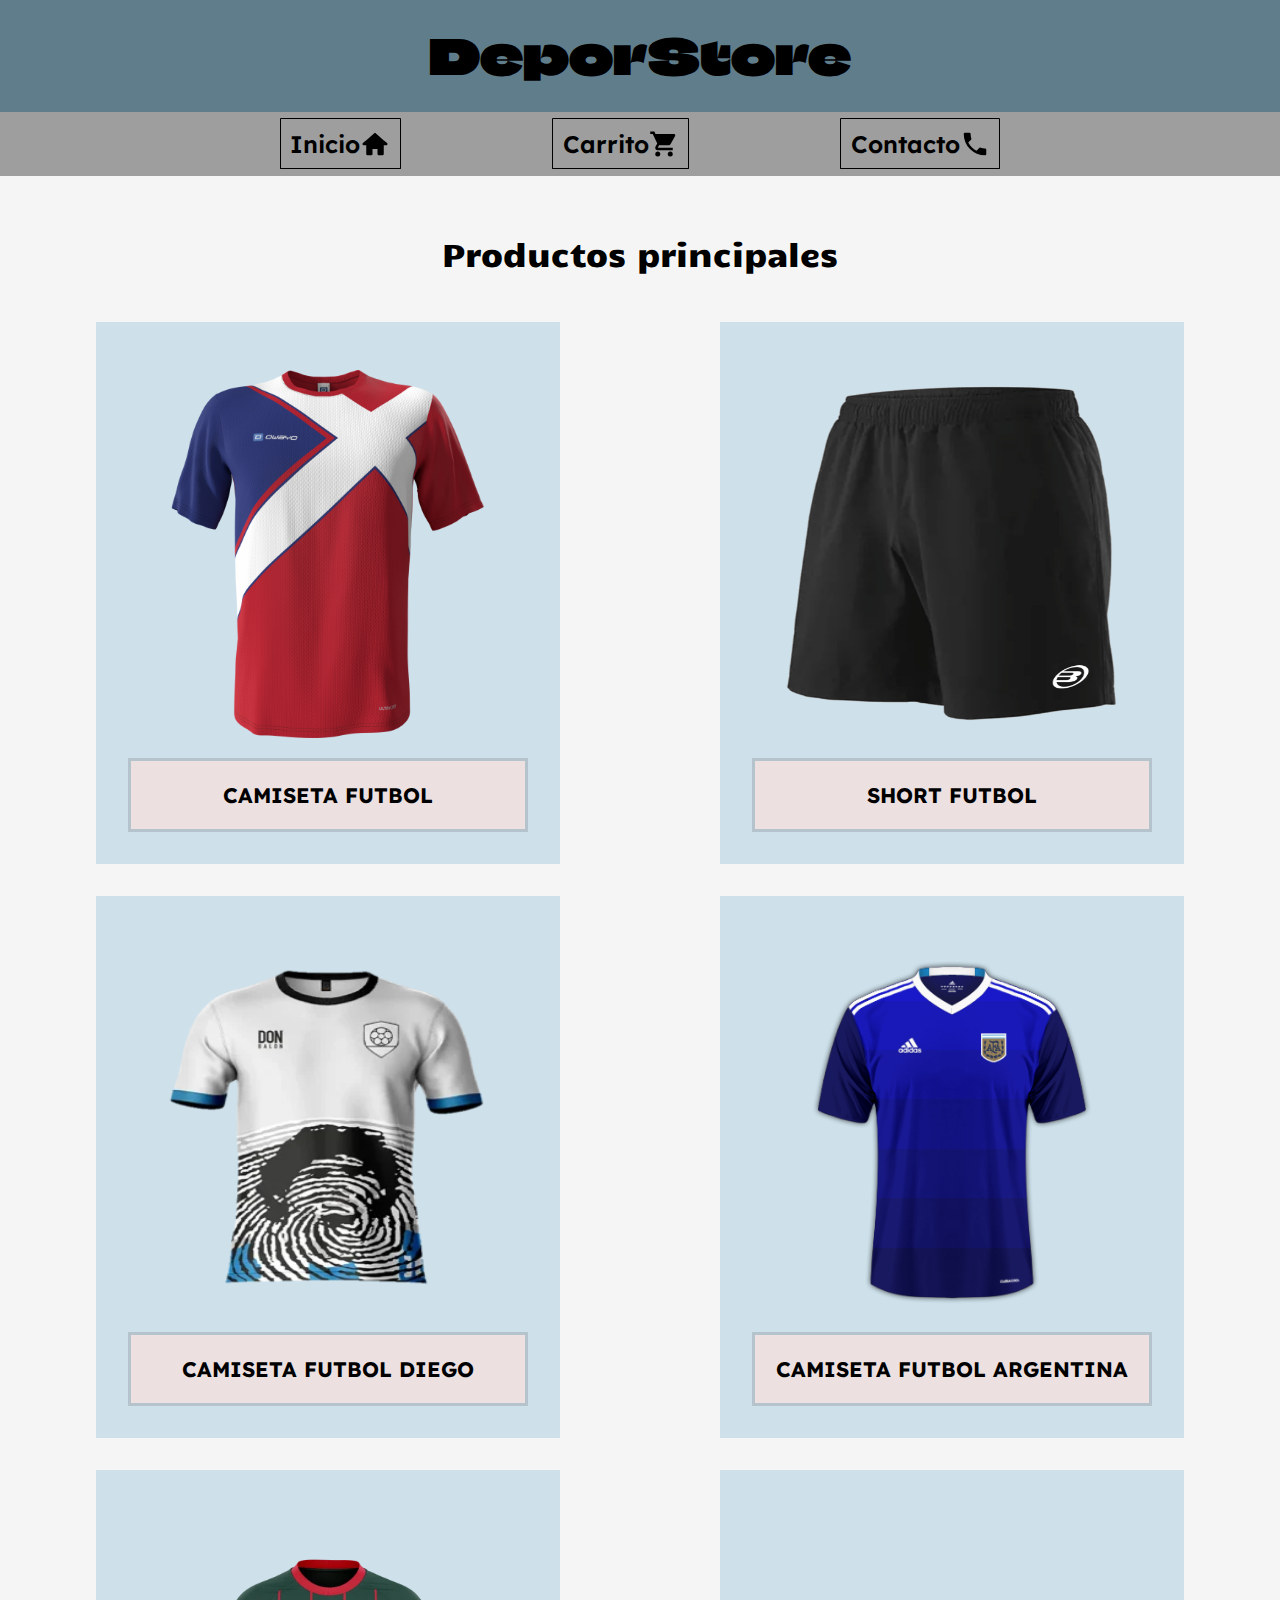
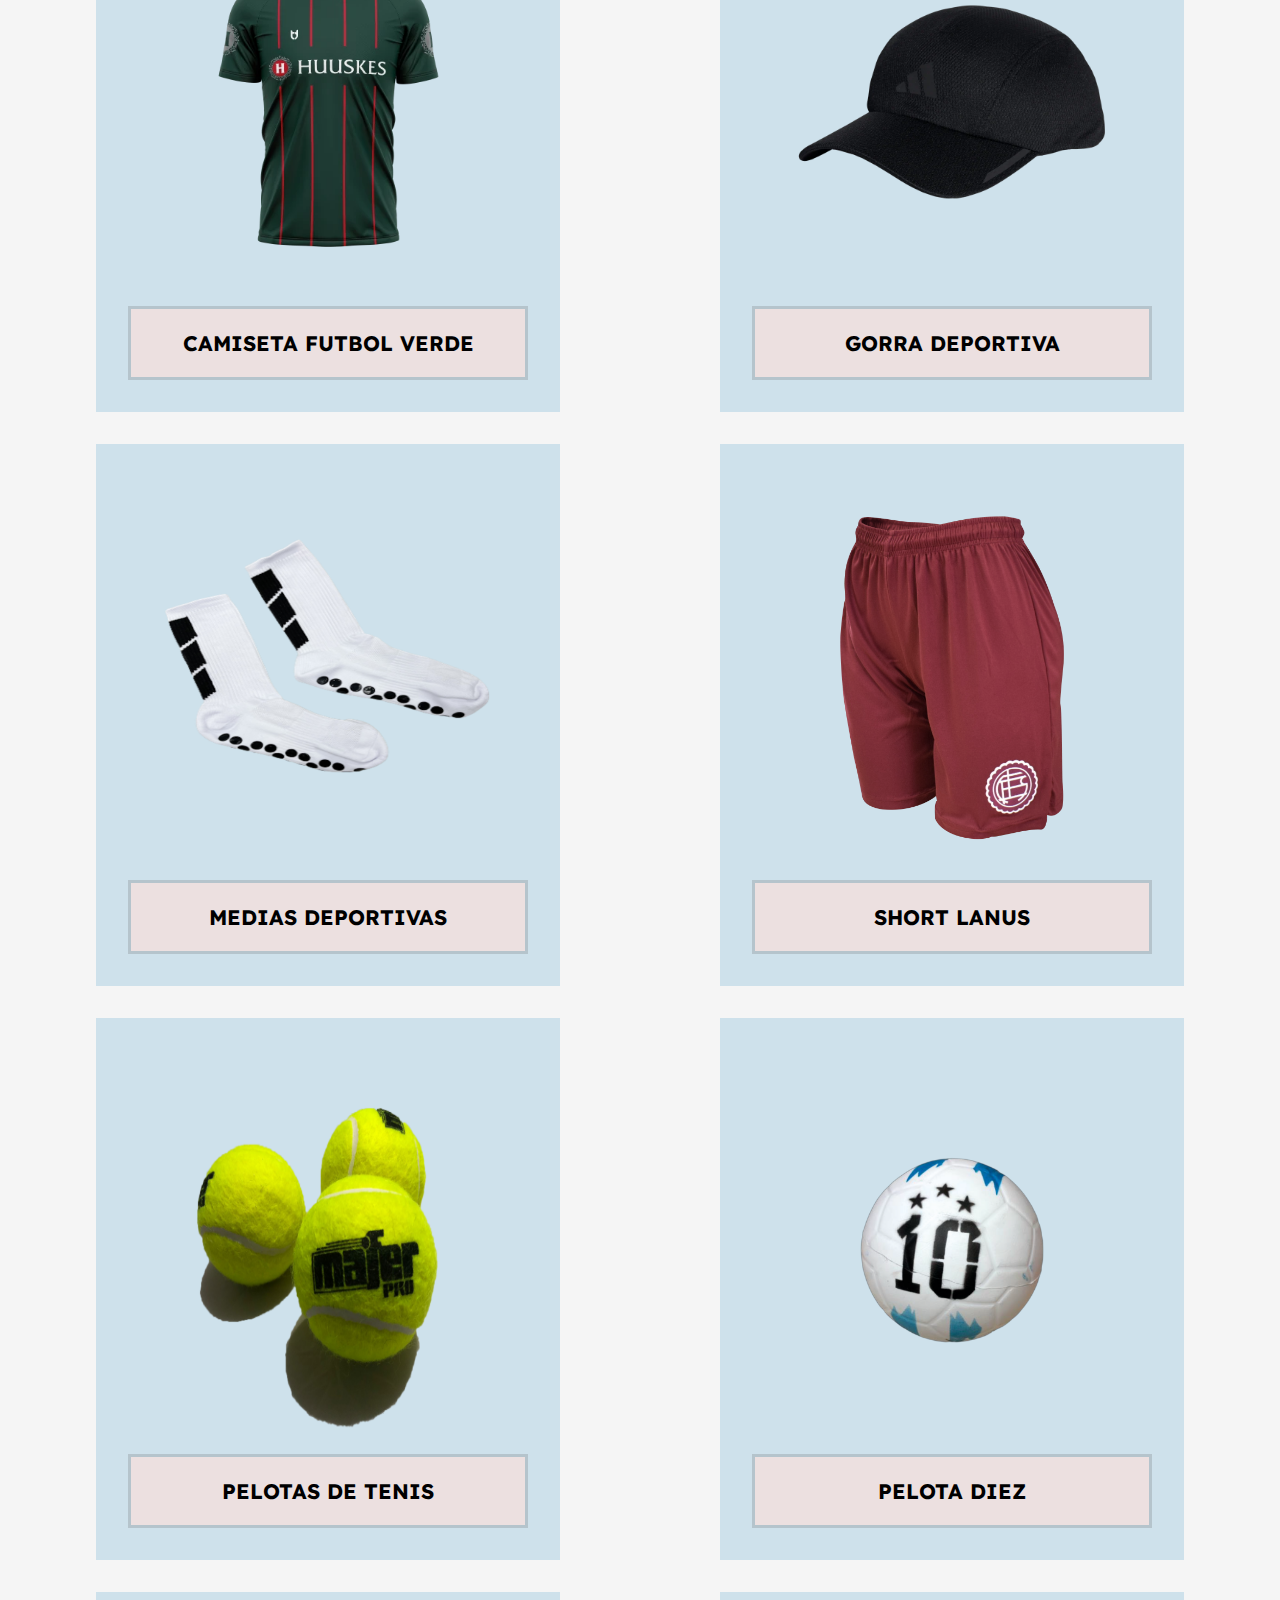
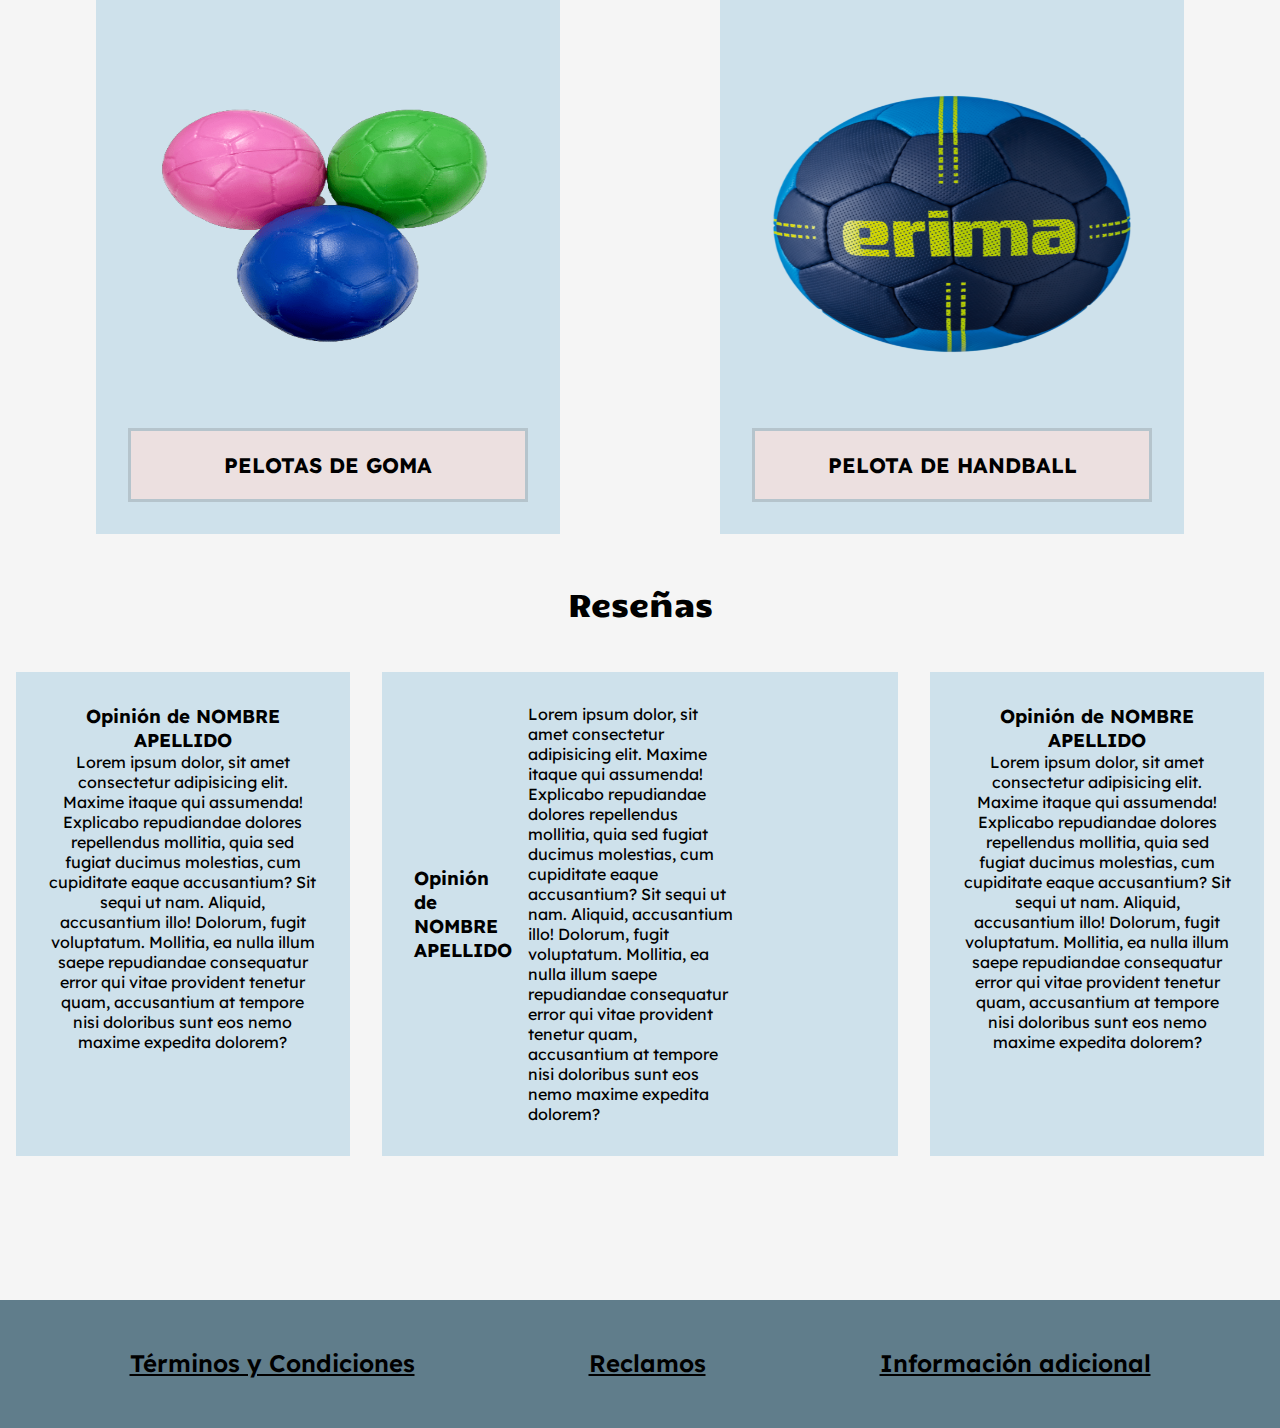
<file: docs/index.html>
<!DOCTYPE html>
<html lang="en">
<head>
   

    <meta charset="UTF-8">
    <meta name="viewport" content="width=device-width, initial-scale=1,maximum-scale=1">
    <link rel="stylesheet" href="./Estilos/styles.css">
    <link rel="icon" href="./favicon.ico" type="image/x-icon">
    <title>DeporStore - Inicio</title>
</head>
<body>
   <div class="container-pag">
        <div class="header">
            <h1>DeporStore</h1>

        </div>
        <div class="nav">

            <ul>
                <li> <a href="./index.html">Inicio
                    
                    <svg xmlns="http://www.w3.org/2000/svg" width="30" height="30" viewBox="0 0 24 24"><path fill="#000000" d="M12 3s-6.186 5.34-9.643 8.232A1.04 1.04 0 0 0 2 12a1 1 0 0 0 1 1h2v7a1 1 0 0 0 1 1h3a1 1 0 0 0 1-1v-4h4v4a1 1 0 0 0 1 1h3a1 1 0 0 0 1-1v-7h2a1 1 0 0 0 1-1a.98.98 0 0 0-.383-.768C18.184 8.34 12 3 12 3"/></svg>
                
                </a></li>
                <li> <a href="./construccion.html">Carrito
                    <svg xmlns="http://www.w3.org/2000/svg" width="30" height="30" viewBox="0 0 24 24"><path fill="#000000" d="M17 18c-1.11 0-2 .89-2 2a2 2 0 0 0 2 2a2 2 0 0 0 2-2a2 2 0 0 0-2-2M1 2v2h2l3.6 7.59l-1.36 2.45c-.15.28-.24.61-.24.96a2 2 0 0 0 2 2h12v-2H7.42a.25.25 0 0 1-.25-.25q0-.075.03-.12L8.1 13h7.45c.75 0 1.41-.42 1.75-1.03l3.58-6.47c.07-.16.12-.33.12-.5a1 1 0 0 0-1-1H5.21l-.94-2M7 18c-1.11 0-2 .89-2 2a2 2 0 0 0 2 2a2 2 0 0 0 2-2a2 2 0 0 0-2-2"/></svg>
                </a></li>
                <li> <a href="./contacto.html">Contacto
                    <svg xmlns="http://www.w3.org/2000/svg" width="30" height="30" viewBox="0 0 24 24"><path fill="#000000" d="M6.62 10.79c1.44 2.83 3.76 5.15 6.59 6.59l2.2-2.2c.28-.28.67-.36 1.02-.25c1.12.37 2.32.57 3.57.57a1 1 0 0 1 1 1V20a1 1 0 0 1-1 1A17 17 0 0 1 3 4a1 1 0 0 1 1-1h3.5a1 1 0 0 1 1 1c0 1.25.2 2.45.57 3.57c.11.35.03.74-.25 1.02z"/></svg></a></li>
            </ul>


        </div>




        <div class="main">
            <h2>Productos principales</h2>

            <div class="listado">
                <div class="caja">
                    <img src="./multimedia/design_cross_variante_a_1.png" width="400"  height=400 alt="camiseta-futbol" loading="lazy">
                    <p>CAMISETA FUTBOL</p>

                </div>
                <div class="caja">
                    <img src="./multimedia/recurso-296-e5f9cac80a1655617f17151656488932-1024-1024.png" width="400"  height=400 alt="camiseta-futbol" loading="lazy">
                    <p>SHORT FUTBOL</p>
                </div>
                <div class="caja">
                    <img src="./multimedia/FRENTE-2-300x360.webp" width="400"  height=400 alt="camiseta-futbol" loading="lazy">
                    <p>CAMISETA FUTBOL DIEGO</p>
                </div>
                <div class="caja">
                    <img src="./multimedia/hkz8MCx.png" width="400"  height=400 alt="camiseta-futbol" loading="lazy">
                    <p>CAMISETA FUTBOL ARGENTINA</p>
                </div>
                <div class="caja">
                    <img src="./multimedia/Lucas-Inan-Design-2-500x500.webp" width="400"  height=400 alt="camiseta-futbol" loading="lazy">
                    <p>CAMISETA FUTBOL VERDE</p>
                </div>
                <div class="caja">
                    <img src="./multimedia/HT4815_1_HARDWARE_Photography_Front_Center_View_transparent_1200x.webp" width="400"  height=400 alt="camiseta-futbol" loading="lazy">
                    <p>GORRA DEPORTIVA</p>
                </div>
                <div class="caja">
                    <img src="./multimedia/img_1612-removebg-preview21-3711b4d38574ee7f5d16877335934002-1024-1024.png" width="400"  height=400 alt="camiseta-futbol" loading="lazy">
                    <p>MEDIAS DEPORTIVAS</p>
                </div>
                <div class="caja">
                    <img src="./multimedia/16408070815060_Short-deportes-amateur.webp" width="400"  height=400 alt="camiseta-futbol" loading="lazy">
                    <p>SHORT LANUS</p>
                </div>
                <div class="caja">
                    <img src="./multimedia/whatsapp-image-2022-04-23-at-12-52-16-pm1-b0d0bb5a298f9ac03616507488464134-1024-1024.png" width="400"  height=400 alt="camiseta-futbol" loading="lazy">
                    <p>PELOTAS DE TENIS</p>
                </div>
                <div class="caja">
                    <img src="./multimedia/Capa-26.png" width="400"  height=400 alt="camiseta-futbol" loading="lazy">
                    <p>PELOTA DIEZ</p>
                </div>
                <div class="caja">
                    <img src="./multimedia/ei_16541859853747065108371343273763-removebg-preview.png" width="400"  height=400 alt="camiseta-futbol" loading="lazy">
                    <p>PELOTAS DE GOMA</p>
                </div>
                <div class="caja">
                    <img src="./multimedia/erima-pure-grip-2-5-new-navy-67f59dce890daeaace17105299152388-480-0.png" width="400"  height=400 alt="camiseta-futbol" loading="lazy">
                    <p>PELOTA DE HANDBALL</p>
                </div>
             
            </div>

            <h2>Reseñas</h2>

            <div class="grid">
                <div class="resena">
                    <h3>Opinión de NOMBRE APELLIDO</h3>
                    <p> Lorem ipsum dolor, sit amet consectetur adipisicing elit. Maxime itaque qui assumenda! Explicabo repudiandae dolores repellendus mollitia, quia sed fugiat ducimus molestias, cum cupiditate eaque accusantium? Sit sequi ut nam.
                    Aliquid, accusantium illo! Dolorum, fugit voluptatum. Mollitia, ea nulla illum saepe repudiandae consequatur error qui vitae provident tenetur quam, accusantium at tempore nisi doloribus sunt eos nemo maxime expedita dolorem?</p>


                </div>
                <div class="resena-medio">
                    <h3>Opinión de NOMBRE APELLIDO</h3>
                    <p> Lorem ipsum dolor, sit amet consectetur adipisicing elit. Maxime itaque qui assumenda! Explicabo repudiandae dolores repellendus mollitia, quia sed fugiat ducimus molestias, cum cupiditate eaque accusantium? Sit sequi ut nam.
                    Aliquid, accusantium illo! Dolorum, fugit voluptatum. Mollitia, ea nulla illum saepe repudiandae consequatur error qui vitae provident tenetur quam, accusantium at tempore nisi doloribus sunt eos nemo maxime expedita dolorem?</p>
                    <img src="./multimedia/icon-9798055_1280.webp" width="100"  height="100" alt="camiseta-futbol" loading="lazy">
                </div>
                <div class="resena">
                    <h3>Opinión de NOMBRE APELLIDO</h3>
                    <p> Lorem ipsum dolor, sit amet consectetur adipisicing elit. Maxime itaque qui assumenda! Explicabo repudiandae dolores repellendus mollitia, quia sed fugiat ducimus molestias, cum cupiditate eaque accusantium? Sit sequi ut nam.
                    Aliquid, accusantium illo! Dolorum, fugit voluptatum. Mollitia, ea nulla illum saepe repudiandae consequatur error qui vitae provident tenetur quam, accusantium at tempore nisi doloribus sunt eos nemo maxime expedita dolorem?</p>
                </div>

            </div>

        </div>
        <div class="footer">
            <ul>
                <li> <a href="./construccion.html">Términos y Condiciones</a></li>
                <li> <a href="./construccion.html">Reclamos</a></li>
                <li> <a href="./construccion.html">Información adicional</a></li>
            </ul>
        </div>









   </div>
</body>
</html>
</file>
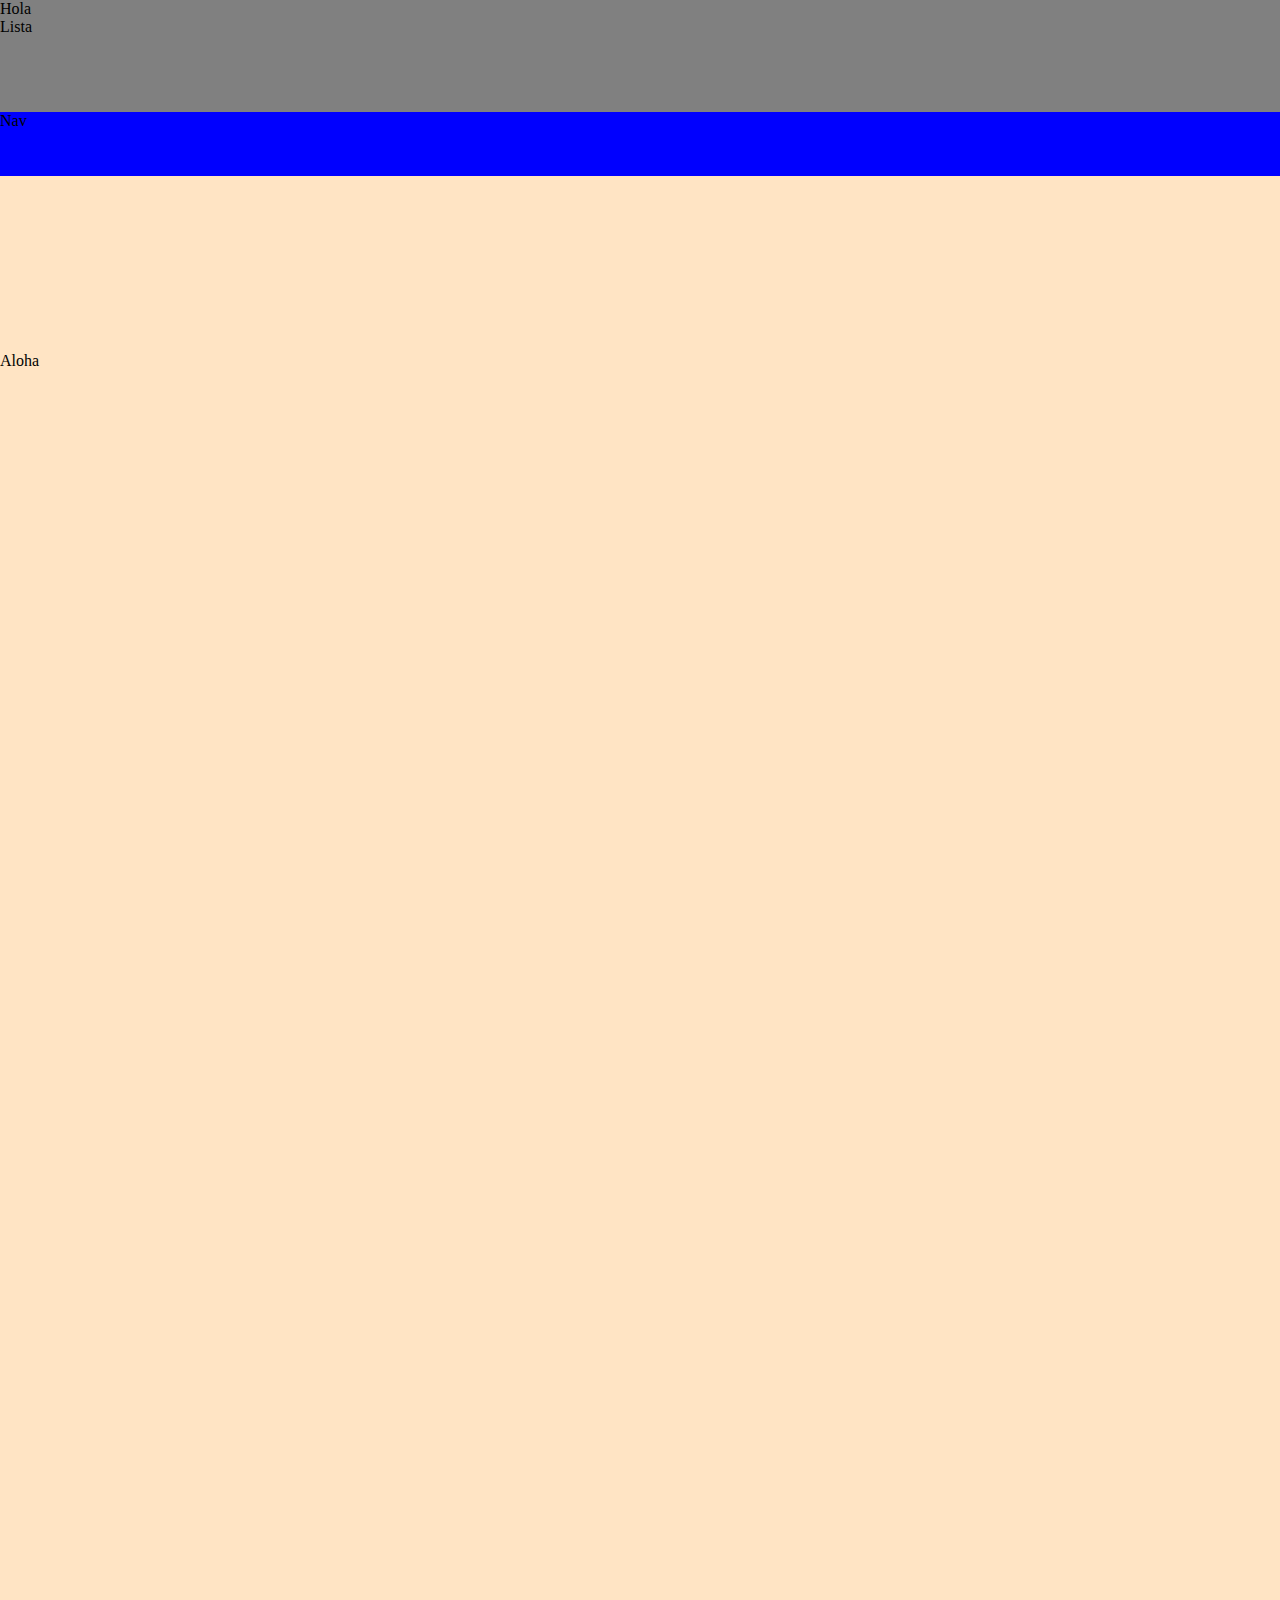
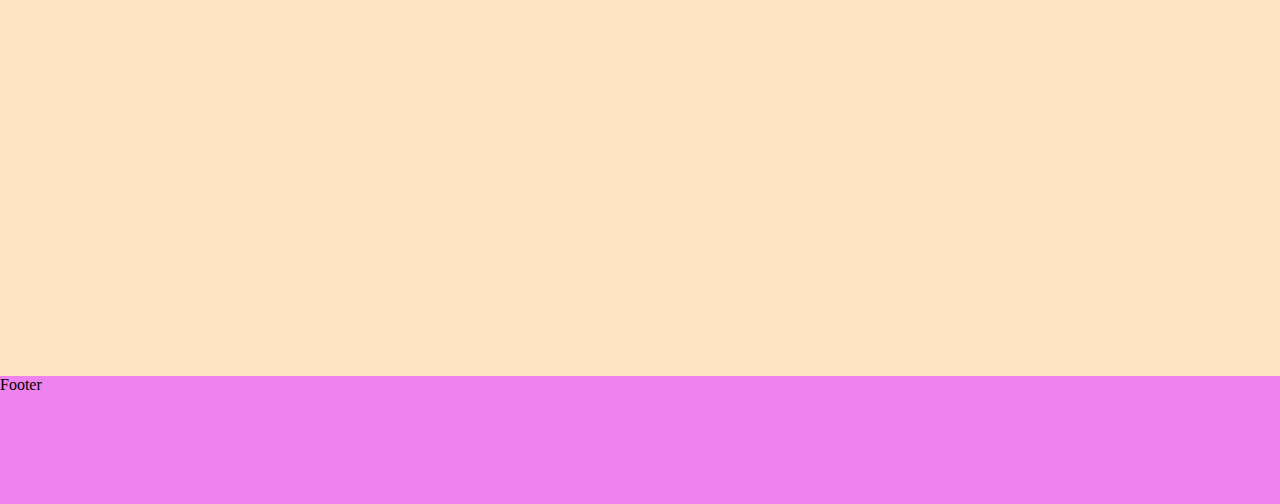
<file: Páginas/index.html>
<!DOCTYPE html>
<html lang="en">
<head>
    <meta charset="UTF-8">
    <meta name="viewport" content="width=device-width, initial-scale=1.0">
    <link rel="stylesheet" href="../Estilos/styles.css">
    <title>Inicio</title>
</head>
<body>
   <div class="container-pag">
        <div class="header">Hola
            <div class="nav-header">Lista</div>


        </div>
        <div class="nav">Nav</div>
        <div class="main">Aloha</div>
        <div class="footer">Footer</div>









   </div>
</body>
</html>
</file>
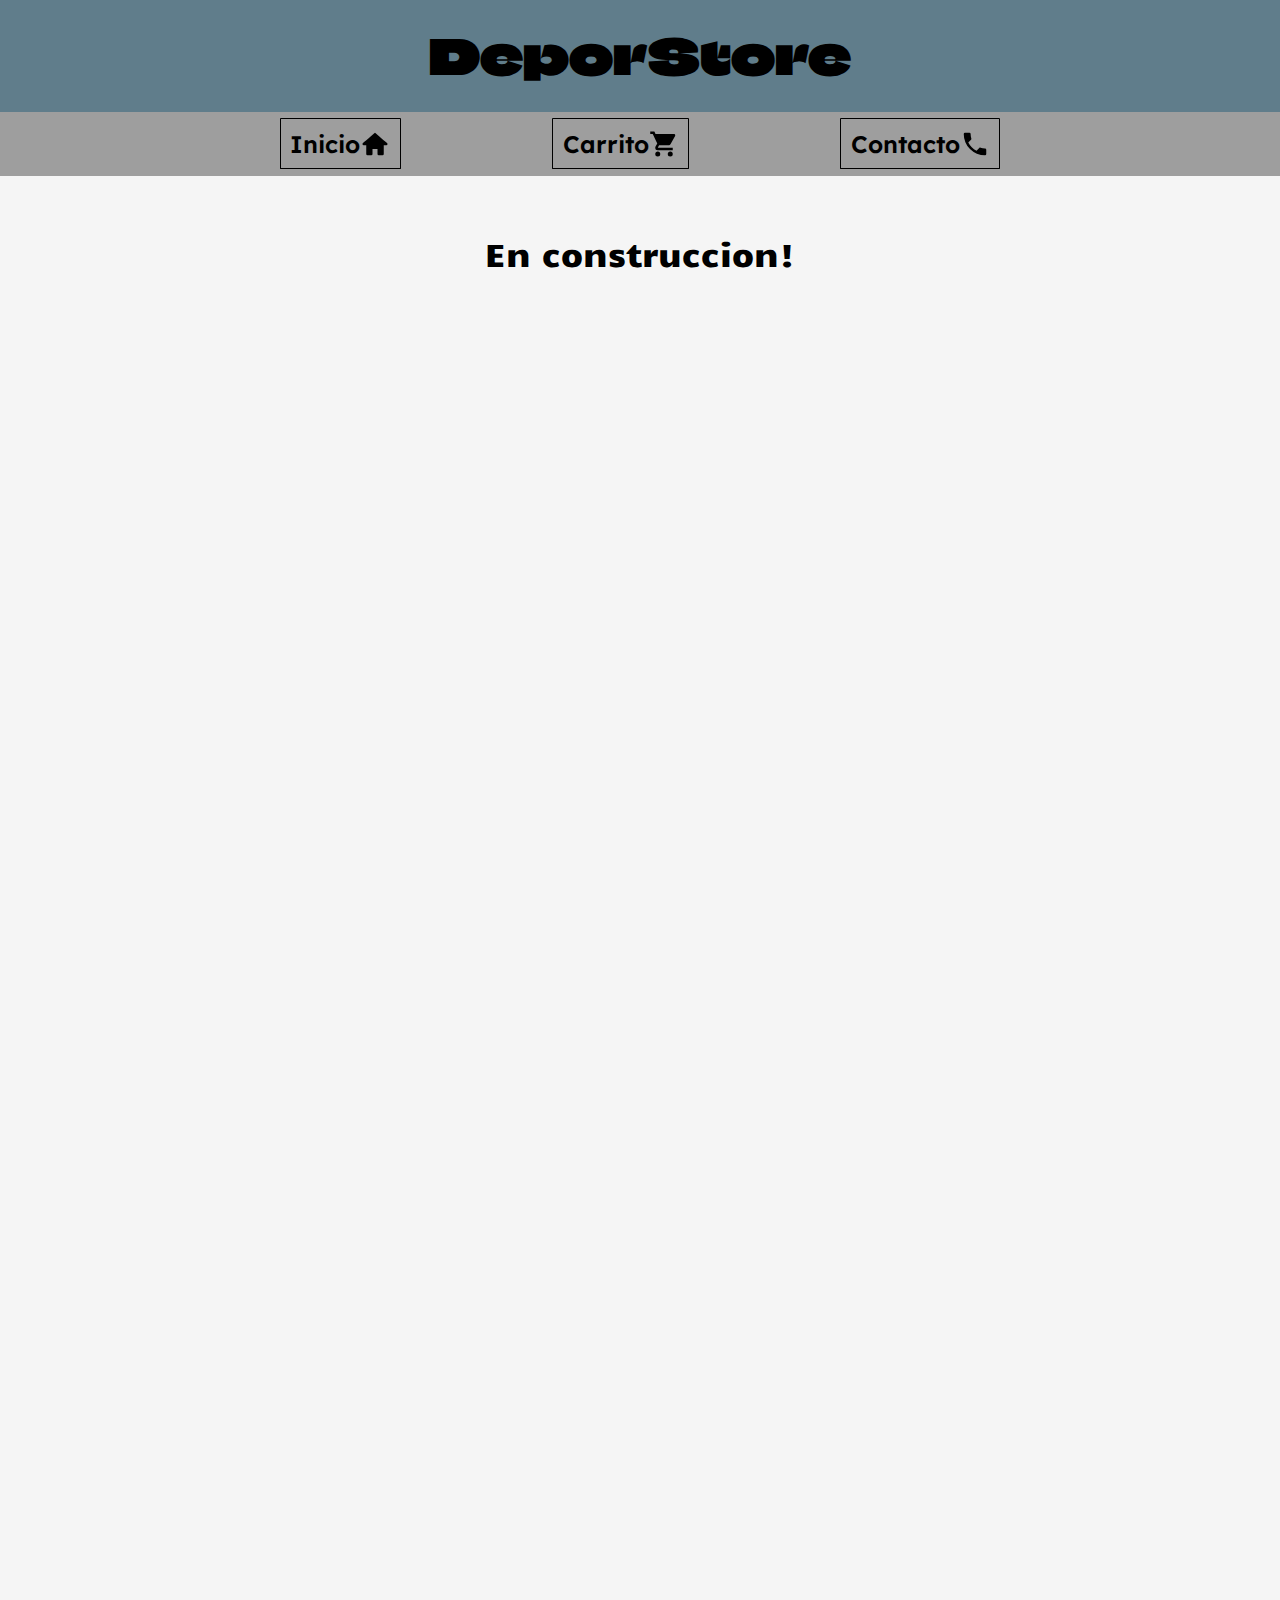
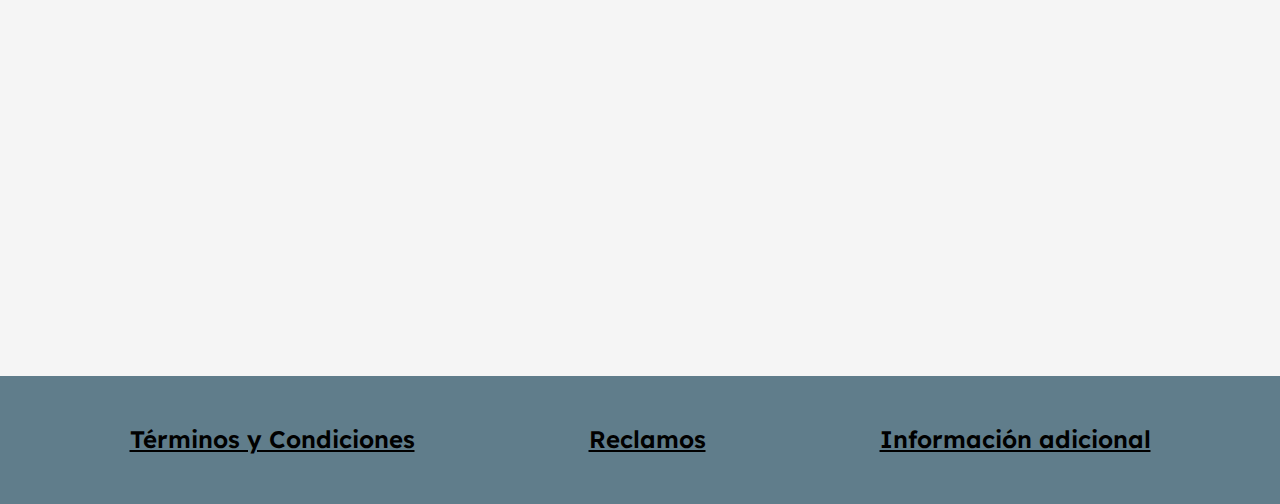
<file: docs/construccion.html>
<!DOCTYPE html>
<html lang="en">
<head>
    <meta charset="UTF-8">
    <meta name="viewport" content="width=device-width, initial-scale=1.0">
    <link rel="icon" href="./favicon.ico" type="image/x-icon">
    <link rel="stylesheet" href="./Estilos/styles.css">

    <title>DeporStore - En construcción</title>
</head>
<body>
    <div class="container-pag">
        <div class="header">
            <h1>DeporStore</h1>

        </div>
        <div class="nav">

            <ul>
                <li> <a href="./index.html">Inicio
                    
                    <svg xmlns="http://www.w3.org/2000/svg" width="30" height="30" viewBox="0 0 24 24"><path fill="#000000" d="M12 3s-6.186 5.34-9.643 8.232A1.04 1.04 0 0 0 2 12a1 1 0 0 0 1 1h2v7a1 1 0 0 0 1 1h3a1 1 0 0 0 1-1v-4h4v4a1 1 0 0 0 1 1h3a1 1 0 0 0 1-1v-7h2a1 1 0 0 0 1-1a.98.98 0 0 0-.383-.768C18.184 8.34 12 3 12 3"/></svg>
                
                </a></li>
                <li> <a href="./construccion.html">Carrito
                    <svg xmlns="http://www.w3.org/2000/svg" width="30" height="30" viewBox="0 0 24 24"><path fill="#000000" d="M17 18c-1.11 0-2 .89-2 2a2 2 0 0 0 2 2a2 2 0 0 0 2-2a2 2 0 0 0-2-2M1 2v2h2l3.6 7.59l-1.36 2.45c-.15.28-.24.61-.24.96a2 2 0 0 0 2 2h12v-2H7.42a.25.25 0 0 1-.25-.25q0-.075.03-.12L8.1 13h7.45c.75 0 1.41-.42 1.75-1.03l3.58-6.47c.07-.16.12-.33.12-.5a1 1 0 0 0-1-1H5.21l-.94-2M7 18c-1.11 0-2 .89-2 2a2 2 0 0 0 2 2a2 2 0 0 0 2-2a2 2 0 0 0-2-2"/></svg>
                </a></li>
                <li> <a href="./contacto.html">Contacto
                    <svg xmlns="http://www.w3.org/2000/svg" width="30" height="30" viewBox="0 0 24 24"><path fill="#000000" d="M6.62 10.79c1.44 2.83 3.76 5.15 6.59 6.59l2.2-2.2c.28-.28.67-.36 1.02-.25c1.12.37 2.32.57 3.57.57a1 1 0 0 1 1 1V20a1 1 0 0 1-1 1A17 17 0 0 1 3 4a1 1 0 0 1 1-1h3.5a1 1 0 0 1 1 1c0 1.25.2 2.45.57 3.57c.11.35.03.74-.25 1.02z"/></svg></a></li>
            </ul>


        </div>

        <div class="main">
            <h2>En construccion!</h2>
        </div>

        <div class="footer">
            <ul>
                <li> <a href=./Inicio.html>Términos y Condiciones</a></li>
                <li> <a href=./Acercade.html>Reclamos</a></li>
                <li> <a href=./Contacto.html>Información adicional</a></li>
            </ul>
        </div>

        
</body>
</html>
</file>
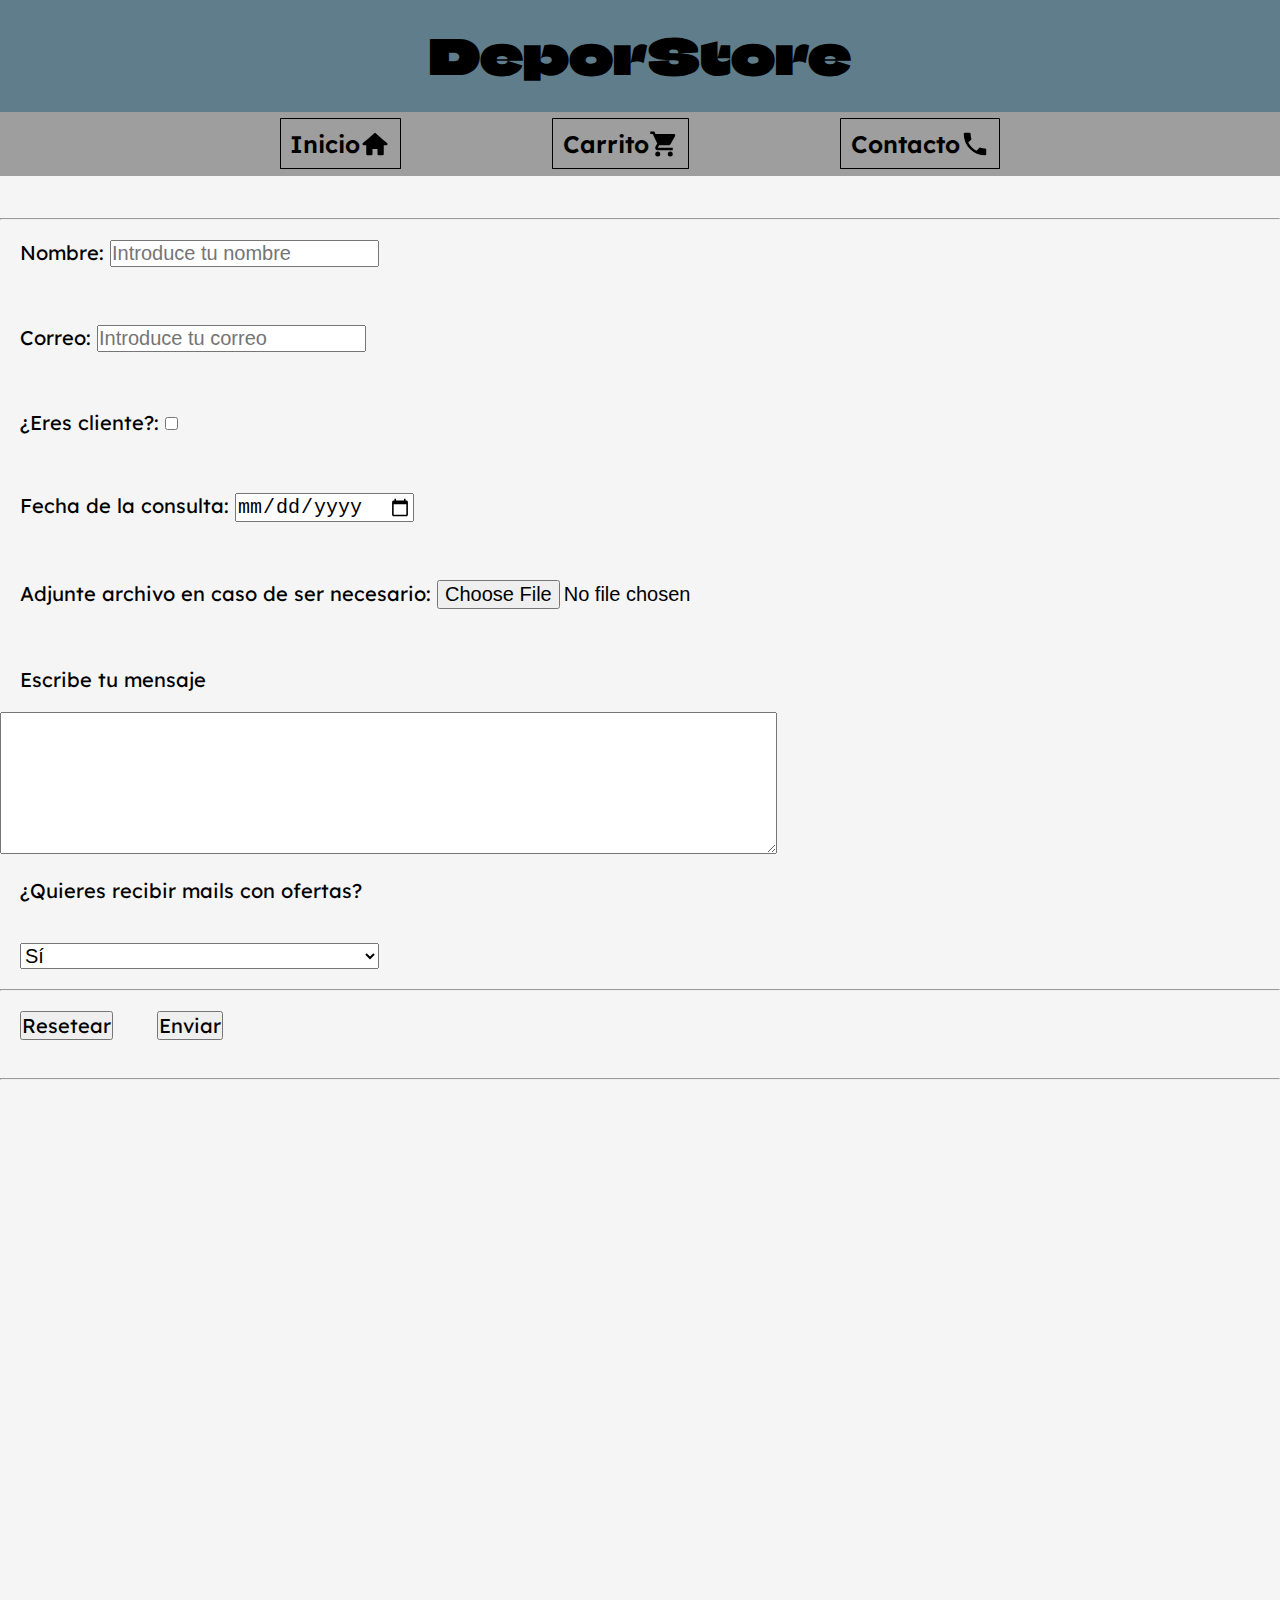
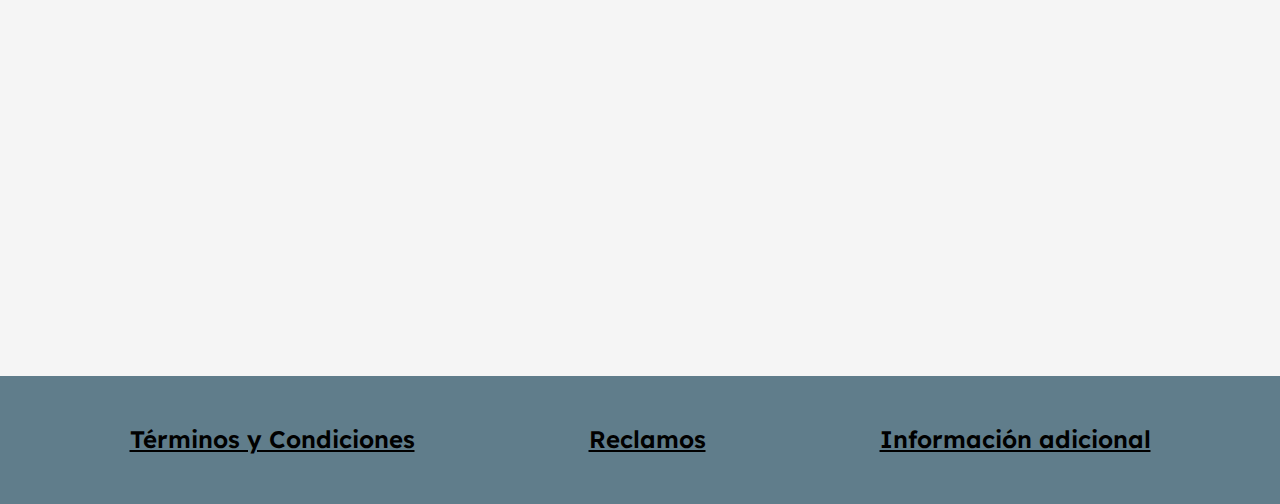
<file: docs/contacto.html>
<!DOCTYPE html>
<html lang="en">
<head>
    <meta charset="UTF-8">
    <meta name="viewport" content="width=device-width, initial-scale=1.0">
    <link rel="stylesheet" href="./Estilos/styles.css">
    <link rel="icon" href="./favicon.ico" type="image/x-icon">


    <title>DeporStore - Contacto</title>
</head>
<body>
    <div class="container-pag">
        <div class="header">
            <h1>DeporStore</h1>

        </div>
        <div class="nav">
            <ul>
                <li> <a href="./index.html">Inicio
                    
                    <svg xmlns="http://www.w3.org/2000/svg" width="30" height="30" viewBox="0 0 24 24"><path fill="#000000" d="M12 3s-6.186 5.34-9.643 8.232A1.04 1.04 0 0 0 2 12a1 1 0 0 0 1 1h2v7a1 1 0 0 0 1 1h3a1 1 0 0 0 1-1v-4h4v4a1 1 0 0 0 1 1h3a1 1 0 0 0 1-1v-7h2a1 1 0 0 0 1-1a.98.98 0 0 0-.383-.768C18.184 8.34 12 3 12 3"/></svg>
                
                </a></li>
                <li> <a href="./construccion.html">Carrito
                    <svg xmlns="http://www.w3.org/2000/svg" width="30" height="30" viewBox="0 0 24 24"><path fill="#000000" d="M17 18c-1.11 0-2 .89-2 2a2 2 0 0 0 2 2a2 2 0 0 0 2-2a2 2 0 0 0-2-2M1 2v2h2l3.6 7.59l-1.36 2.45c-.15.28-.24.61-.24.96a2 2 0 0 0 2 2h12v-2H7.42a.25.25 0 0 1-.25-.25q0-.075.03-.12L8.1 13h7.45c.75 0 1.41-.42 1.75-1.03l3.58-6.47c.07-.16.12-.33.12-.5a1 1 0 0 0-1-1H5.21l-.94-2M7 18c-1.11 0-2 .89-2 2a2 2 0 0 0 2 2a2 2 0 0 0 2-2a2 2 0 0 0-2-2"/></svg>
                </a></li>
                <li> <a href="./contacto.html">Contacto
                    <svg xmlns="http://www.w3.org/2000/svg" width="30" height="30" viewBox="0 0 24 24"><path fill="#000000" d="M6.62 10.79c1.44 2.83 3.76 5.15 6.59 6.59l2.2-2.2c.28-.28.67-.36 1.02-.25c1.12.37 2.32.57 3.57.57a1 1 0 0 1 1 1V20a1 1 0 0 1-1 1A17 17 0 0 1 3 4a1 1 0 0 1 1-1h3.5a1 1 0 0 1 1 1c0 1.25.2 2.45.57 3.57c.11.35.03.74-.25 1.02z"/></svg></a></li>
            </ul>


        </div>
        
        <div class="main">
            <form action="procesar.php" method="POST">
            </form>
        <br>
        <hr>
        
        <form action="https://formspree.io/f/mkgqagjg" method="POST" autocomplete="on" target="_blank">
            <label for="nombre">Nombre: 
                <input type="text" name="nombre" required placeholder="Introduce tu nombre" id="nombre"> </label> <br>
        
            <label for="correo">Correo: 
                <input type="email" name="correo" required placeholder="Introduce tu correo" id="correo"> </label> <br>
    
        
            <label for="checkbox">¿Eres cliente?: 
                <input type="checkbox" name="checkbox" id="checkbox"> </label> <br>
        
            <label for="fecha">Fecha de la consulta: 
                <input type="date" name="fecha"> </label> <br>
        
            <label for="archivos">Adjunte archivo en caso de ser necesario: 
                <input type="file" name="archivos"> </label> <br>
        
        
        
                    <p>Escribe tu mensaje</p>
                    <textarea name="MENSAJE" rows="4" cols="60" minlength="10" maxlength="1000" required></textarea>
                
                    <p>¿Quieres recibir mails con ofertas?</p>
                    <select name="opciones">
                        <option value="opcion1">Sí</option>
                        <option value="opcion2">Solo de promociones mayores al 50%</option>
                        <option value="opcion3">No</option>

                    </select> <br>
            
        
                    <hr>
        
            <button type="reset">Resetear </button>
            <button type="submit">Enviar</button>
        
        <input type="hidden" name="_next" value="./gracias.html">
        
        
        </form>
        <br>
        <hr>


























        </div>
        <div class="footer">
            <ul>
                <li> <a href=./Inicio.html>Términos y Condiciones</a></li>
                <li> <a href=./Acercade.html>Reclamos</a></li>
                <li> <a href=./Contacto.html>Información adicional</a></li>
            </ul>
        </div>
    


        
</body>
</html>
</file>
<file: docs/Estilos/styles.css>
@import url('https://fonts.googleapis.com/css2?family=Candal&family=Climate+Crisis&family=Lexend:wght@100..900&display=swap');



* {
    padding: 0;
    margin: 0;
    box-sizing: border-box;
}

h1{
    font-family: "Climate Crisis";
    text-align: center;
    padding:0.5em;
    font-weight: 500;
    font-size: 3em;
}
h2{
    font-family: "Candal";
    text-align: center;
    padding:1em;
    font-weight: 300;
    font-size: 2em;
}

.container-pag {
    position: relative;
    min-height: 100vh;
}

.container-pag .header {
    position: relative;
    top: 0;
    left: 0;
    background-color: #607d8b;
    height: 7em;
    width: 100%;
    z-index: 200;

   
}

.container-pag .nav {
    position: sticky;
    background-color: #9e9e9e;
    width: 100%;
    height: 4em;
    z-index: 100;
    top:0;

    ul{
        list-style: none;
        text-align: center;
        font-family: "Lexend";
        font-size: 24px;
        font-weight: 600;
        padding-top: 0.7em;
    }
    
    a{
        color: black;
        text-decoration: none;
        display: inline-flex;
        align-items: center;
    }
    li{
        display : inline;
        padding: 0.4em;
        border: 0.5px solid;
        border-radius: 1%;
        margin:3em;
    }

}

.container-pag .main {
    background-color: #f5f5f5;
    width: 100%;
    padding-top: 1.5em; 
    padding-bottom: 8em;
    min-height: 200vh; 


    h1{
        text-align: center;
        padding:.5em

    }




    .listado{
        display: flex;
        flex-wrap: wrap;
        justify-content: space-between;
        align-content: space-around;
        padding-left: 5em;
        padding-right: 5em;


        .caja{
            border:5px;
            padding: 2em;
            margin: 1em;
            text-align: center;
            background-color: #cee1eb;

            img{
                padding: 1em;
            }

            p{
                padding: 1em;
                border: #b5c4cc solid;
                background-color: #ece0e0;
                font-family: "Lexend";
                font-weight: bold;
                font-size: 21px;
            }


        }
    }

    .grid{
        display: grid;
        grid-template-columns: 2fr 3fr 2fr;


        .resena{
            padding: 2em;
            margin: 1em;
            text-align: center;
            background-color: #cee1eb;

            p{
                font-family: "Lexend";
            }

            h3{
                font-family: "Lexend";
            }
        }

        .resena-medio{
            padding: 2em;
            display: flex;
            justify-content: space-between;
            align-items: center;
            gap: 1em;
            margin: 1em;
            text-align: left;
            background-color: #cee1eb;

            p{
                font-family: "Lexend";
            }

            h3{
                font-family: "Lexend";
            }

            img{
                margin-right: 1em;
            }
        }
    }

    
}

.container-pag .footer {
    position: relative;
    bottom: 0;
    left: 0;
    background-color: #607d8b;
    width: 100%;
    height: 8em;
    z-index: 150;



    ul{
        list-style: none;
        text-align: center;
        font-size: 24px;
        font-weight: 600;
        padding-top: 2em;
    }
    
    a{
        color: black;
        font-family: "Lexend";
    }
    li{
        display : inline;
        padding: 0.5em;
        margin:3em;
    }
}


form{

    label{
        font-family: "Lexend";
        padding: 1em;
        font-size: 20px;
        display: block;
        
        input{
            font-size: 20px;
        }

      
    }

    select{
        font-size: 20px;
        margin: 1em;
    }
    p{
        font-family: "Lexend";
        padding: 1em;
        font-size: 20px;
    }

    textarea{
        font-family: "Lexend";
        padding: 1em;
        font-size: 20px;
    }

    button{
        font-family: "Lexend";
        font-size: 20px;
        margin: 1em;
    }
}


@media (max-width: 870px){
    .container-pag{
       /* display: grid;
        grid-template-columns: 1fr;
        grid-template-areas: "header" "nav" "main" "footer"; */

        h1{
       
            padding:0.11em;
            font-weight: 500;
            font-size: 2em;
        }
        h2{

            padding:0.1em;
            font-weight: 300;
            font-size: 1em;
        }


        .header{
            width: 100%;
            padding: 2em;
        }
        .nav{
            width: 100%;

            ul{
                list-style: none;
                text-align: center;
                font-family: "Lexend";
                font-size: 0.6em;
                font-weight: 600;
                padding-top: 0.7em;
            }
            
            a{
                color: black;
                text-decoration: none;
                display: inline-flex;
                align-items: center;
            }
            li{
                display : inline;
                padding: 0.3em;
                border: 0.5px solid;
                border-radius: 1%;
                margin:2em;
            }

            
        }
        .main{
            width: 100%;


            form{

                label{
                    font-family: "Lexend";
                    padding: 1em;
                    font-size: 1em;
                    display: block;
                    
                    input{
                        font-size: 1em;
                    }
            
                  
                }
            
                select{
                    font-size: 1em;
                    margin: 1em;
                }
                p{
                    font-family: "Lexend";
                    padding: 1em;
                    font-size: 1em;
                }
            
                textarea{
                    font-family: "Lexend";
                    padding: 1em;
                    font-size: 1em;
                }
            
                button{
                    font-family: "Lexend";
                    font-size: 1em;
                    margin: 1em;
                }
            }


        }

        .footer{
            width: 100%;


            ul{
                list-style: none;
                text-align: center;
                font-size: 1em;
                font-weight: 600;
                padding-top: 2em;
            }
            
            a{
                color: black;
                font-family: "Lexend";
            }
            li{
                display : inline;
                padding: 0.5em;
                margin:1.2em;
            }
        }


        

    
    }
    

}

html, body {
    width: 100%;
    overflow-x: hidden;
  }
</file>
<file: Estilos/styles.css>
* {
    padding: 0;
    margin: 0;
    box-sizing: border-box;
}

.container-pag {
    position: relative;
    min-height: 100vh;
}

/* HEADER fijo arriba */
.container-pag .header {
    position: relative;
    top: 0;
    left: 0;
    background-color: grey;
    height: 7em;
    width: 100%;
    z-index: 200;
}

/* NAV sticky justo debajo del header */
.container-pag .nav {
    position: sticky;
    background-color: blue;
    width: 100%;
    height: 4em;
    z-index: 100;
    top:0
}

/* CONTENIDO principal */
.container-pag .main {
    background-color: bisque;
    width: 100%;
    padding-top: 11em; 
    padding-bottom: 8em;
    min-height: 200vh; 
}

/* FOOTER fijo abajo */
.container-pag .footer {
    position: relative;
    bottom: 0;
    left: 0;
    background-color: violet;
    width: 100%;
    height: 8em;
    z-index: 150;
}
</file>
